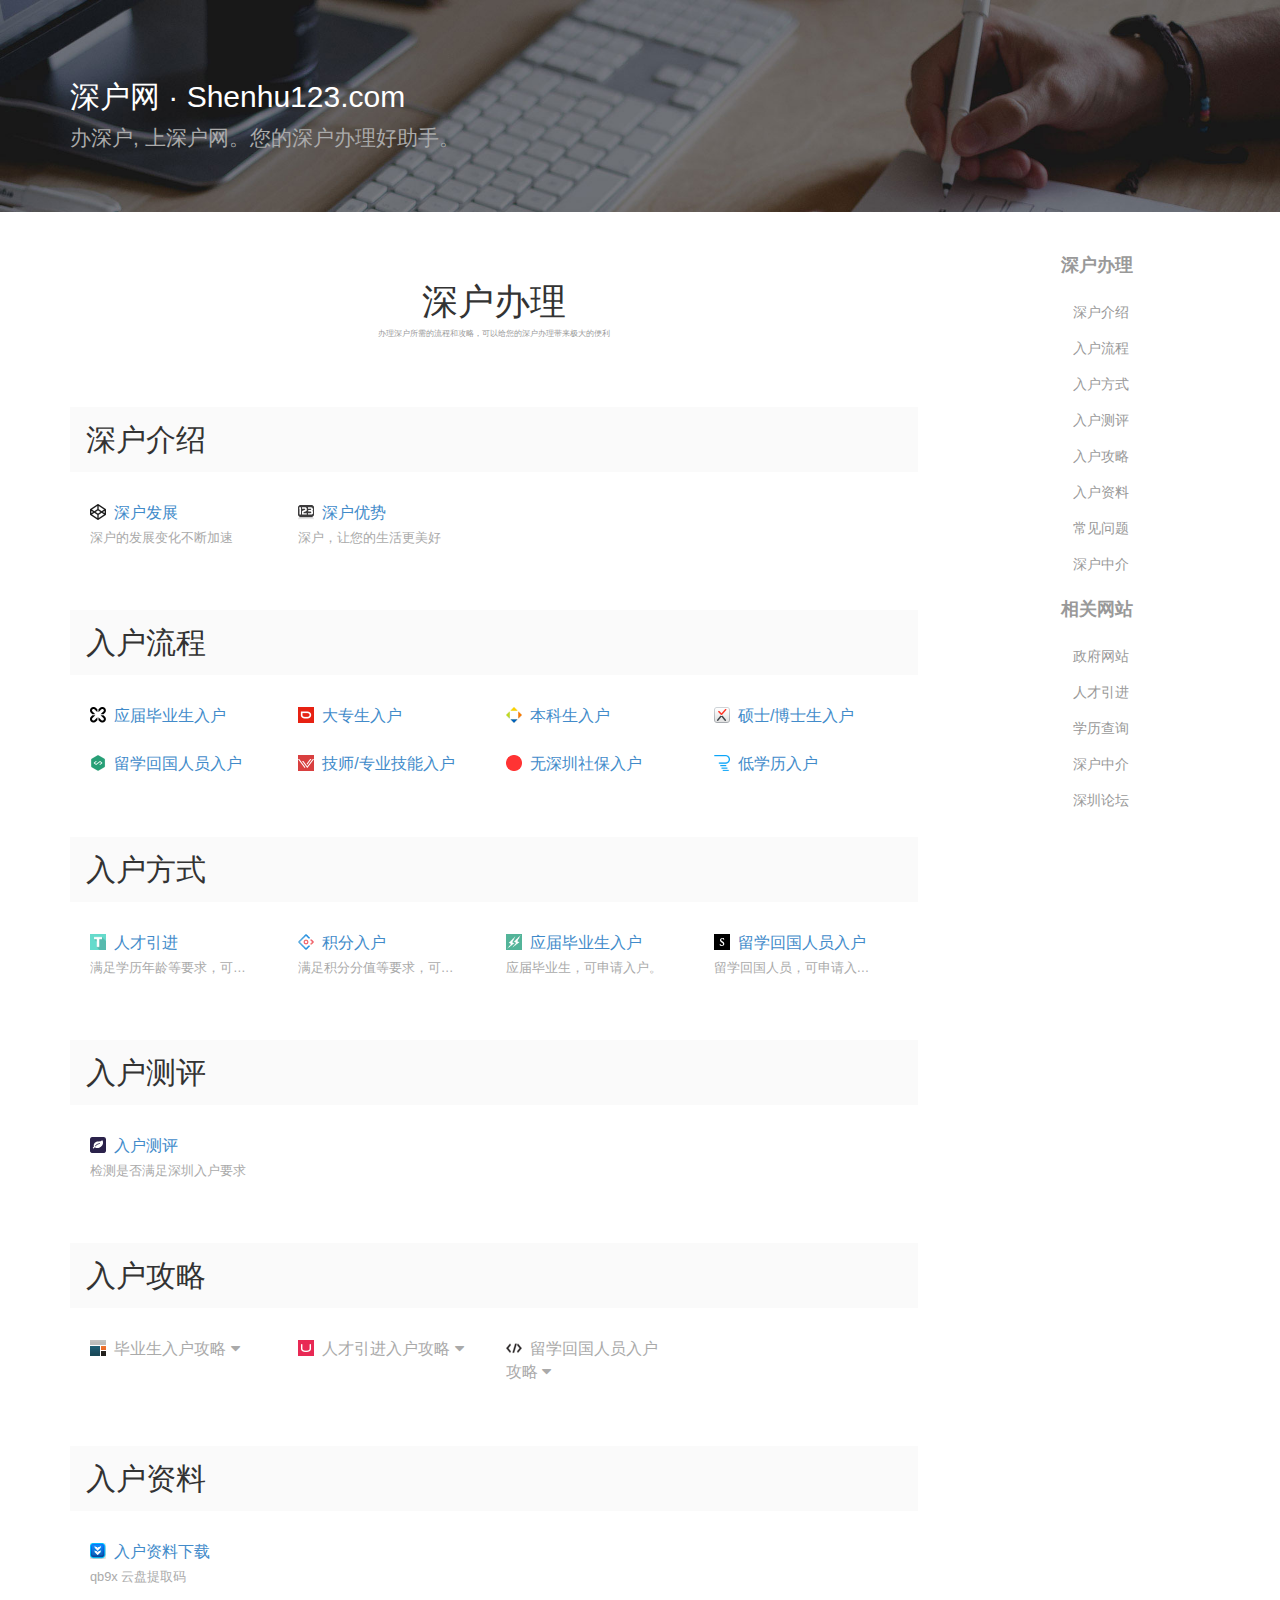
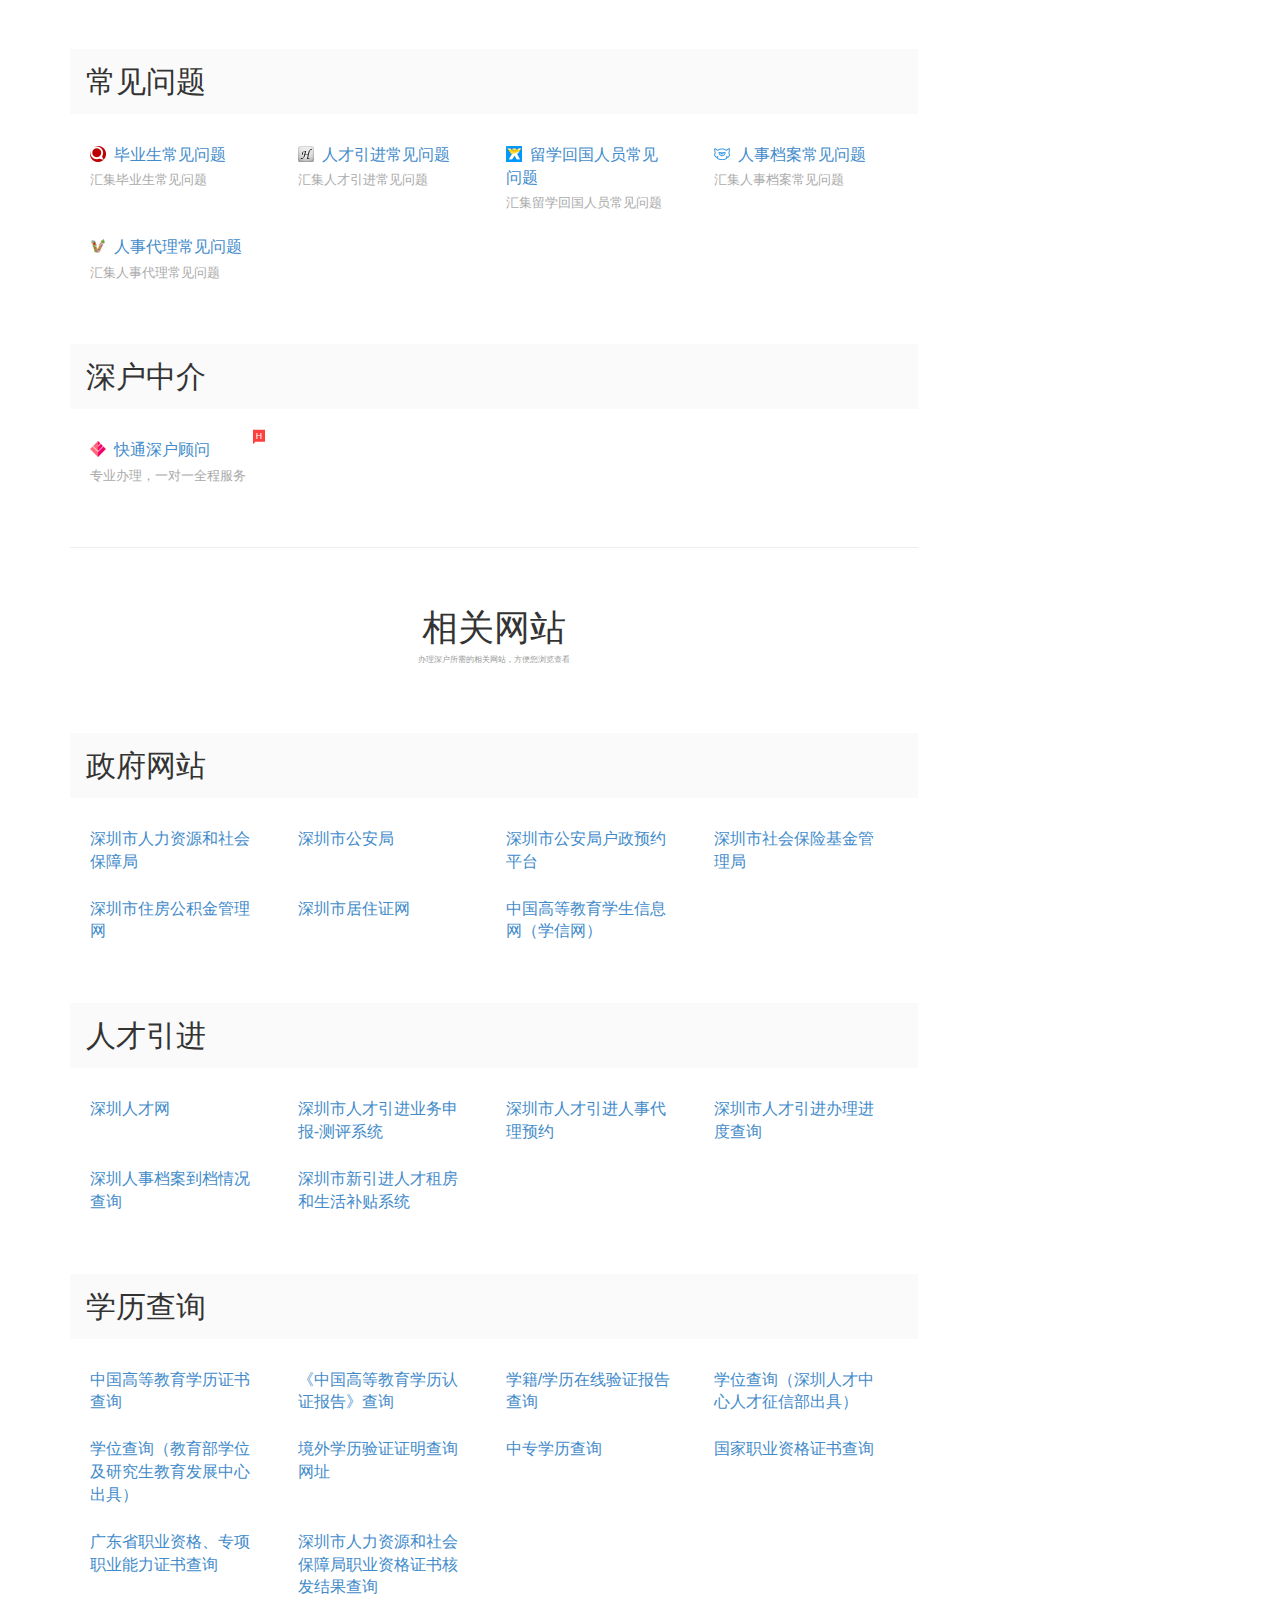
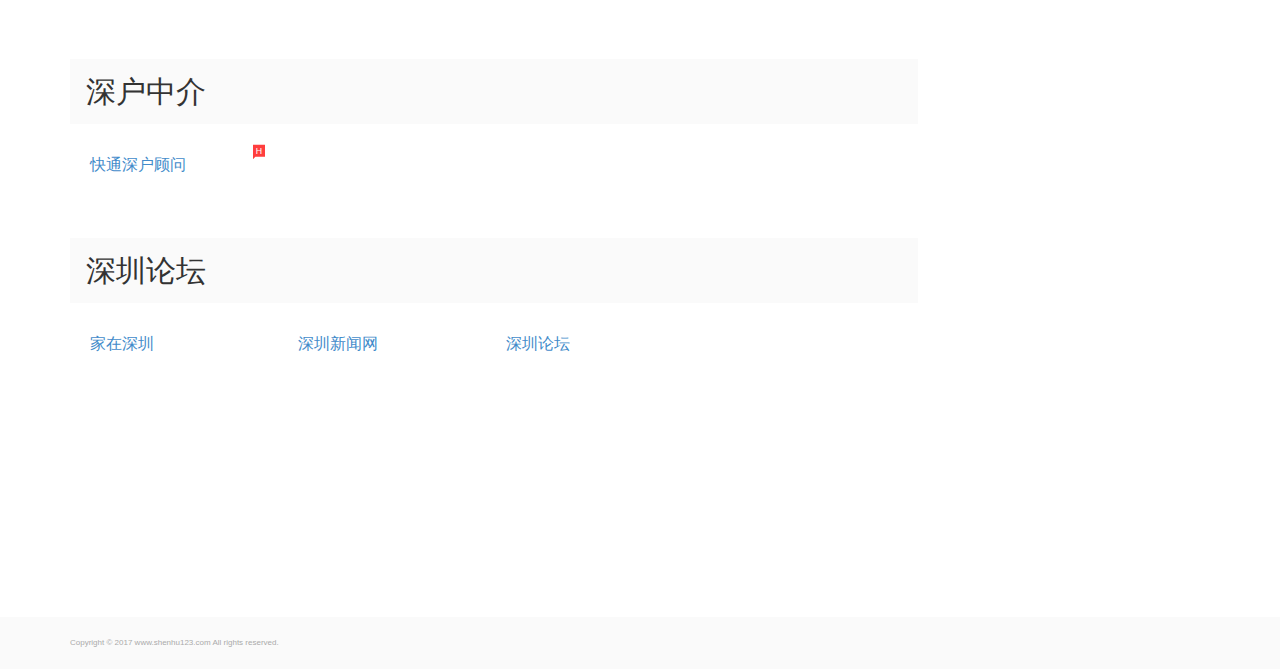
<file: index.htm>
<!DOCTYPE html>
<html>
<head>
    <meta charset="utf-8">
    <meta name="viewport" content="width=device-width, initial-scale=1">
    <meta http-equiv="X-UA-Compatible" content="IE=edge,chrome=1">
    <title>深户网 · Shenhu123.com</title>
    <meta name="description" content="深户网 · Shenhu123.com">
    <meta name="keywords" content="深户网 · Shenhu123.com">
    <link href="assets/bootstrap/css/bootstrap.min.css" rel="stylesheet">
    <link href="assets/styles.css" rel="stylesheet"/>
    <link rel="Shortcut Icon" href="/images/icon/favicon.ico">
    <!--[if lt IE 9]>
    <script src="assets/html5shiv.js"></script>
    <![endif]-->

</head>
<body data-spy="scroll" data-target=".bd-sidebar">

<div class="bd-pageheader">
    <div class="container">
        <h1>深户网 · Shenhu123.com</h1>
        <p class="lead">
            办深户, 上深户网。您的深户办理好助手。
        </p>
    </div>
</div>
<article class="container bd-main">
    <div class="row p-relative">
        <div class="col-md-9">
            <div class="bd-content">
                <h1 class="content-item-title" id="f1">
                    深户办理
                    <p>办理深户所需的流程和攻略，可以给您的深户办理带来极大的便利</p>
                </h1>
                <section class="content-item" id="f101">
                    <h1>深户介绍</h1>
                    <div class="content-list clearfix">
                        <a target="_blank" href="http://www.jianshu.com/p/ed06ecf4906d">
                            <img class="ico" src="images/icon/codepen.ico"/>
                            <span class="text">深户发展</span>
                            <div class="info">
                                深户的发展变化不断加速
                            </div>
                        </a>
                        <a target="_blank" href="http://www.jianshu.com/p/6f8de3f68e2d">
                            <img class="ico" src="images/icon/123rf.ico"/>
                            <span class="text">深户优势</span>
                            <div class="info">
                                深户，让您的生活更美好
                            </div>
                        </a>
                    </div>
                </section>
                <section class="content-item noInfo" id="f102">
                    <h1>入户流程</h1>
                    <div class="content-list clearfix">
                        <a target="_blank" href="http://www.jianshu.com/p/fa5e7d4596f4">
                            <img class="ico" src="images/icon/tencent-isux.ico.png"/>
                            <span class="text">应届毕业生入户</span>
                        </a>
                        <a target="_blank" href="http://www.jianshu.com/p/2d0bdf22b8ae">
                            <img class="ico" src="images/icon/tencent-cdc.ico"/>
                            <span class="text">大专生入户</span>
                        </a>
                        <a target="_blank" href="http://www.jianshu.com/p/2d0bdf22b8ae">
                            <img class="ico" src="images/icon/tencent-tgideas.ico"/>
                            <span class="text">本科生入户</span>
                        </a>
                        <a target="_blank" href="http://www.jianshu.com/p/2d0bdf22b8ae">
                            <img class="ico" src="images/icon/tencent-mxd.ico"/>
                            <span class="text">硕士/博士生入户</span>
                        </a>
                        <div class="clr"></div>
                        <a target="_blank" href="http://www.jianshu.com/p/b8880edcab54">
                            <img class="ico" src="images/icon/bootcdn.ico"/>
                            <span class="text">留学回国人员入户</span>
                        </a>
                        <a target="_blank" href="http://www.jianshu.com/p/2d0bdf22b8ae">
                            <img class="ico" src="images/icon/csswinner.ico.png"/>
                            <span class="text">技师/专业技能入户</span>
                        </a>
                        <a target="_blank" href="http://www.jianshu.com/p/508e1fa0412c">
                            <img class="ico" src="images/icon/siteinspire.png"/>
                            <span class="text">无深圳社保入户</span>
                        </a>
                        <a target="_blank" href="http://www.jianshu.com/p/b1f00bfa28a8">
                            <img class="ico" src="images/icon/reeoo.ico"/>
                            <span class="text">低学历入户</span>
                        </a>
                    </div>
                </section>
                <section class="content-item" id="f103">
                    <h1>入户方式</h1>
                    <div class="content-list clearfix">
                        <a target="_blank" href="http://www.jianshu.com/p/2d0bdf22b8ae">
                            <img class="ico" src="images/icon/templated.ico"/>
                            <span class="text">人才引进</span>
                            <div class="info">
                                满足学历年龄等要求，可申请入户。
                            </div>
                        </a>
                        <a target="_blank" href="http://www.jianshu.com/p/71dd54fba5b2">
                            <img class="ico" src="images/icon/antd.png"/>
                            <span class="text">积分入户</span>
                            <div class="info">
                                满足积分分值等要求，可申请入户。
                            </div>
                        </a>
                        <a target="_blank" href="http://www.jianshu.com/p/fa5e7d4596f4">
                            <img class="ico" src="images/icon/staticfile.png"/>
                            <span class="text">应届毕业生入户</span>
                            <div class="info">
                                应届毕业生，可申请入户。
                            </div>
                        </a>
                        <a target="_blank" href="http://www.jianshu.com/p/b8880edcab54">
                            <img class="ico" src="images/icon/straightline.ico.png"/>
                            <span class="text">留学回国人员入户</span>
                            <div class="info">
                                留学回国人员，可申请入户。
                            </div>
                        </a>
                    </div>
                </section>
                <section class="content-item" id="f104">
                    <h1>入户测评</h1>
                    <div class="content-list clearfix">
                        <a target="_blank" href="https://www.wjx.top/m/16684761.aspx">
                            <img class="ico" src="images/icon/htmleaf.ico"/>
                            <span class="text">入户测评</span>
                            <div class="info">
                                检测是否满足深圳入户要求
                            </div>
                        </a>
                    </div>
                </section>
                <section class="content-item" id="f105">
                    <h1>入户攻略</h1>
                    <div class="content-list clearfix">
                        <div class="has-popover">
                            <img class="ico" src="images/icon/muuuuu.ico.png"/>
                            毕业生入户攻略 <i class="fa fa-caret-down"></i>
                            <div class="popover">
                                <a target="_blank" href="https://www.zhihu.com/question/22270639/answer/196304541">应届生怎么入深户-知乎</a>
                                <a target="_blank" href="https://tieba.baidu.com/p/5187636813?see_lz=1">毕业两年内入深户 -
                                    贴吧</a>
                                <a target="_blank" href="https://zhuanlan.zhihu.com/p/23098649">超全毕业生入深户攻略-知乎</a>
                            </div>
                        </div>
                        <div class="has-popover">
                            <img class="ico" src="images/icon/360-uxc.ico"/>
                            人才引进入户攻略 <i class="fa fa-caret-down"></i>
                            <div class="popover">
                                <a target="_blank" href="http://bbs.szhome.com/510-510040-detail-175714379.html">记录2017深圳入户过程-论坛</a>
                                <a target="_blank" href="http://bbs.tianya.cn/post-free-5788969-1.shtml">深户办理过程分享-论坛</a>
                            </div>
                        </div>
                        <div class="has-popover">
                            <img class="ico" src="images/icon/strml.ico"/>
                            留学回国人员入户攻略 <i class="fa fa-caret-down"></i>
                            <div class="popover">
                                <a target="_blank"
                                   href="https://www.douban.com/note/565916130/?start=100">留学生深圳落户攻略-豆瓣</a>
                                <a target="_blank" href="https://www.zhihu.com/question/28563108/answer/135066129">留学回国人员入深户-知乎</a>
                            </div>
                        </div>
                    </div>
                </section>
                <section class="content-item" id="f106">
                    <h1>入户资料</h1>
                    <div class="content-list clearfix">
                        <a target="_blank" href="https://pan.baidu.com/s/1gfMVY6n">
                            <img class="ico" src="images/icon/daimg.ico"/>
                            <span class="text">入户资料下载</span>
                            <div class="info">
                                qb9x 云盘提取码
                            </div>
                        </a>
                    </div>
                </section>
                <section class="content-item" id="f107">
                    <h1>常见问题</h1>
                    <div class="content-list clearfix">
                        <a target="_blank" href="http://www.szhr.com.cn/hrmg/wtjd/ask_2.html">
                            <img class="ico" src="images/icon/jq22.ico"/>
                            <span class="text">毕业生常见问题</span>
                            <div class="info">
                                汇集毕业生常见问题
                            </div>
                        </a>
                        <a target="_blank" href="http://www.szhrss.gov.cn/zmhd/cjwt/rlzy/">
                            <img class="ico" src="images/icon/wallhaven.ico"/>
                            <span class="text">人才引进常见问题</span>
                            <div class="info">
                                汇集人才引进常见问题
                            </div>
                        </a>
                        <a target="_blank" href="http://www.szhr.com.cn/hrmg/wtjd/ask_3.html">
                            <img class="ico" src="images/icon/wix.ico"/>
                            <span class="text">留学回国人员常见问题</span>
                            <div class="info">
                                汇集留学回国人员常见问题
                            </div>
                        </a>
                        <a target="_blank" href="http://branch.szhr.com/prsc/index.php/faq/">
                            <img class="ico" src="images/icon/templatemonster.ico"/>
                            <span class="text">人事档案常见问题</span>
                            <div class="info">
                                汇集人事档案常见问题
                            </div>
                        </a>
                        <div class="clr"></div>
                        <a target="_blank" href="http://www.szhr.com.cn/hrmg/wtjd/ask_4.html">
                            <img class="ico" src="images/icon/vectorhq.ico"/>
                            <span class="text">人事代理常见问题</span>
                            <div class="info">
                                汇集人事代理常见问题
                            </div>
                        </a>
                    </div>
                </section>
                <section class="content-item" id="f108">
                    <h1>深户中介</h1>
                    <div class="content-list clearfix">
                        <a target="_blank" class="link-hot" href="http://www.ishenhu.com/">
                            <img class="ico" src="images/icon/changyou.ico"/>
                            <span class="text">快通深户顾问</span>
                            <div class="info">
                                专业办理，一对一全程服务
                            </div>
                        </a>
                    </div>
                </section>
                <hr/>
                <h1 class="content-item-title" id="f2">
                    相关网站
                    <p>办理深户所需的相关网站，方便您浏览查看</p>
                </h1>
                <section class="content-item noInfo" id="f201">
                    <h1>政府网站</h1>
                    <div class="content-list clearfix">
                        <a target="_blank" href="http://www.szhrss.gov.cn">深圳市人力资源和社会保障局</a>
                        <a target="_blank" href="http://www.szga.gov.cn">深圳市公安局</a>
                        <a target="_blank" href="http://hzyy.szga.gov.cn/index.shtml">深圳市公安局户政预约平台</a>
                        <a target="_blank" href="http://www.szsi.gov.cn">深圳市社会保险基金管理局</a>
                        <div class="clr"></div>
                        <a target="_blank" href="http://www.szzfgjj.com">深圳市住房公积金管理网</a>
                        <a target="_blank" href="https://szjzz.szga.gov.cn">深圳市居住证网</a>
                        <a target="_blank" href="http://www.chsi.com.cn">中国高等教育学生信息网（学信网）</a>
                    </div>
                </section>
                <section class="content-item noInfo" id="f202">
                    <h1>人才引进</h1>
                    <div class="content-list clearfix">
                        <a target="_blank" href="http://www.szhr.com.cn">深圳人才网</a>
                        <a target="_blank" href="https://sz12333.gov.cn/rcyj/">深圳市人才引进业务申报-测评系统</a>
                        <a target="_blank" href="http://aux.szhr.com/pasr/login-person.jsp">深圳市人才引进人事代理预约</a>
                        <a target="_blank" href="http://info.szhr.com:9001/public/agentProgQuery.jsp">深圳市人才引进办理进度查询</a>
                        <div class="clr"></div>
                        <a target="_blank" href="http://info.szhr.com:9001/public/docRcvQuery.jsp">深圳人事档案到档情况查询</a>
                        <a target="_blank" href="https://sz12333.gov.cn/szhr_pubtalent/talent_login.jsp">深圳市新引进人才租房和生活补贴系统</a>
                    </div>
                </section>
                <section class="content-item noInfo" id="f203">
                    <h1>学历查询</h1>
                    <div class="content-list clearfix">
                        <a target="_blank" href="http://www.chsi.com.cn/xlcx/lscx.jsp">中国高等教育学历证书查询</a>
                        <a target="_blank" href="http://www.chsi.com.cn/xlrz/report_gdjyxl.jsp">《中国高等教育学历认证报告》查询</a>
                        <a target="_blank" href="http://www.chsi.com.cn/xlcx/bgcx.jsp">学籍/学历在线验证报告查询</a>
                        <a target="_blank"
                           href="http://info.szhr.com:9001/cert/cert/cert-log-query.action;jsessionid=8D246035D916538A67BC6B9C6A33C922?ajax=true">学位查询（深圳人才中心人才征信部出具）</a>
                        <div class="clr"></div>
                        <a target="_blank"
                           href="http://www.chinadegrees.cn/cqva/gateway.htm1">学位查询（教育部学位及研究生教育发展中心出具）</a>
                        <a target="_blank" href="http://cscserzsearch.cscse.edu.cn/">境外学历验证证明查询网址</a>
                        <a target="_blank" href="http://www.gradjob.com.cn/defaults/bsdt/xlrz_bljgcx_jyt.jsp">中专学历查询</a>
                        <a target="_blank" href="http://zscx.nvq.net.cn/index.html">国家职业资格证书查询</a>
                        <div class="clr"></div>
                        <a target="_blank"
                           href="http://www.gdhrss.gov.cn/sofpro/gecs/zs/chaxun.jsp">广东省职业资格、专项职业能力证书查询</a>
                        <a target="_blank" href="https://sz12333.gov.cn/ostoss/certQueryPage.jsp">深圳市人力资源和社会保障局职业资格证书核发结果查询</a>
                    </div>
                </section>
                <section class="content-item noInfo" id="f204">
                    <h1>深户中介</h1>
                    <div class="content-list clearfix">
                        <a target="_blank" class="link-hot" href="http://www.ishenhu.com/">快通深户顾问</a>
                    </div>
                </section>
                <section class="content-item noInfo" id="f205">
                    <h1>深圳论坛</h1>
                    <div class="content-list clearfix">
                        <a target="_blank" href="http://szhome.com/">家在深圳</a>
                        <a target="_blank" href="http://sznews.com">深圳新闻网</a>
                        <a target="_blank" href="http://szbbs.cn">深圳论坛</a>
                    </div>
                </section>
            </div>
        </div>
        <div class="col-md-2 col-md-push-1 hidden-xs hidden-sm">
            <div class="bd-sidebar" data-spy="affix" data-offset-top="220">
                <ul class="nav">
                    <li>
                        <a class="h4" href="#f1">深户办理</a>
                        <ul class="nav">
                            <li><a href="#f101">深户介绍</a></li>
                            <li><a href="#f102">入户流程</a></li>
                            <li><a href="#f103">入户方式</a></li>
                            <li><a href="#f104">入户测评</a></li>
                            <li><a href="#f105">入户攻略</a></li>
                            <li><a href="#f106">入户资料</a></li>
                            <li><a href="#f107">常见问题</a></li>
                            <li><a href="#f108">深户中介</a></li>
                        </ul>
                    </li>
                    <li>
                        <a class="h4" href="#f2">相关网站</a>
                        <ul class="nav">
                            <li><a href="#f201">政府网站</a></li>
                            <li><a href="#f202">人才引进</a></li>
                            <li><a href="#f203">学历查询</a></li>
                            <li><a href="#f204">深户中介</a></li>
                            <li><a href="#f205">深圳论坛</a></li>
                        </ul>
                    </li>
                </ul>
            </div>
        </div>
    </div>
</article>
<footer class="bd-footer">
    <div class="container">
        Copyright © 2017 www.shenhu123.com All rights reserved.
        <script type="text/javascript">var cnzz_protocol = (("https:" == document.location.protocol) ? " https://" : " http://");
        document.write(unescape("%3Cspan id='cnzz_stat_icon_1267980092'%3E%3C/span%3E%3Cscript src='" + cnzz_protocol + "s13.cnzz.com/z_stat.php%3Fid%3D1267980092%26show%3Dpic' type='text/javascript'%3E%3C/script%3E"));</script>
    </div>
</footer>
<script src="assets/jquery-2.1.4.min.js"></script>
<script src="assets/bootstrap/js/bootstrap.min.js"></script>

</body>
</html>
</file>
<file: assets/styles.css>
@import url(font-awesome/css/font-awesome.min.css)/*tpa=http://nav.templatesy.com/assets/font-awesome/css/font-awesome.min.css*/;
body{ background-color:#fff; font-size:16px;}
.clr{ clear:both;}
.p-relative{ position:relative;}
.p-absolute{ position:absolute;}
.p-fixed{ position:fixed;}
.affix{ top:1rem; }


.bd-pageheader{ padding:2rem .9375rem; color:#aaa; position:relative; margin-bottom: 3rem;}
.bd-pageheader:before{ content: ""; position: absolute; left: 0; top: 0; right: 0; bottom: 0; background: url(../images/banner-1.jpg)/*tpa=http://nav.templatesy.com/images/banner-1.jpg*/; background-size:cover; z-index: -1; }
.bd-pageheader .container{ position:relative; z-index:2; }
.bd-pageheader h1{ color:#fff; font-size:2rem;}


.bd-main{ padding-bottom:20rem;}

.bd-sidebar{ overflow-y:auto; }
.bd-sidebar .nav a{ color: #999; padding:4px 16px;}
.bd-sidebar .nav a:hover{padding-left:14px; border-left:2px solid #563d7c; background:#fff; color: #563d7c; }
.bd-sidebar .nav a:focus{ background:#fff }
.bd-sidebar .nav>li{ margin-bottom:8px; }
.bd-sidebar .nav li.active>a{ padding-left:13px; border-left:3px solid #563d7c; color: #563d7c;}
.bd-sidebar .nav .h4{ font-weight: bold; }
.bd-sidebar .nav .nav li{ margin-top: 8px; }
.bd-sidebar .nav .nav a{ padding:4px 28px; font-size:14px;}
.bd-sidebar .nav .nav a:hover{ padding-left:27px; border-left:1px solid #563d7c; }
.bd-sidebar .nav .nav li.active>a{ padding-left:26px; border-left:2px solid #563d7c; background: #eee;}


.bd-content .content-item-title{ padding:4rem 0; margin:0; text-align:center;}
.bd-content .content-item-title p{ font-size:.8rem; margin:.8rem 0; color:#999;}
.bd-content .content-item{ margin-bottom:4rem;}
.bd-content .content-item h1{ font-size:3rem; margin-bottom:1rem;background:#fafafa; padding:16px;}
.bd-content .content-item h1 .tips{ font-size:.8rem; color:#999; margin-left:.5rem;}
.bd-content .content-list{ padding:8px;}
.bd-content .content-list hr{ border-color:#f3f3f3;}
.bd-content .content-list .has-popover,
.bd-content .content-list a{ display:inline-block; width:23%; margin:0 2% 0 0; float: left; padding:12px; min-height:72px; position: relative;}
.bd-content .content-list a.link-hot:before,
.bd-content .content-list a.link-new:before{ -webkit-transform:scale(0.73);  display: block; width: 40px; height:40px; line-height: 38px; text-align: center; font-size: 12px; color: #fff; position: absolute; right: -10px; top: -10px; }
.bd-content .content-list a.link-new:before{content:"N"; background: url(../images/new.svg)/*tpa=http://nav.templatesy.com/images/new.svg*/ no-repeat center; background-size: 100%;}
.bd-content .content-list a.link-hot:before{content:"H"; background: url(../images/hot.svg)/*tpa=http://nav.templatesy.com/images/hot.svg*/ no-repeat center; background-size: 100%;}
.bd-content .content-list img.ico{ vertical-align: middle; height:16px; width:16px; margin-right:4px; margin-top:-4px;}
.bd-content .content-list span.text{ vertical-align:middle; }
.bd-content .content-list i.icon{color:#e8e8e8;}
.bd-content .content-list .info{ color:#aaa; font-size:.8em; margin-top:4px;white-space:nowrap;overflow:hidden;text-overflow:ellipsis }
.bd-content .content-list a:hover{ text-decoration:none; background-color:#f7fdff; color:#d44950;}
.bd-content .content-list a:visited,
.bd-content .content-list a:focus,
.bd-content .content-list a:active{ text-decoration:none!important;}
.bd-content .content-item.noInfo .content-list a,
.bd-content .content-item.noInfo .has-popover{ min-height:48px;}
.bd-content .content-list .has-popover{ position:relative; color:#aaa}
.bd-content .content-list .has-popover .popover{ display:none;  position:absolute; bottom:100%; left:0; top:auto; height:auto; width:250px;}
.bd-content .content-list .has-popover .popover a{ display:block; float:none; width:100%;white-space:nowrap;overflow:hidden;text-overflow:ellipsis}
.bd-content .content-list .has-popover:hover{ background-color:#f7fdff; color:#d44950; }
.bd-content .content-list .has-popover:hover .popover{ display:block;}
.bd-content .content-list .has-popover:hover .fa-caret-down:before{ content:"\f0d9"}

.bd-footer{
	padding:2rem; background:#fafafa; color:#aaa; font-size:.8rem;
}
@media (min-width: 34em){
	.navbar-static-top .nav-item{ margin-right:2rem;}
	.bd-pageheader {
	    padding-top: 6rem;
	    padding-bottom: 4rem;
	    text-align: left;
	}
}
@media (min-width: 48em){
	.bd-pageheader h1 {
	    font-size: 3rem;
	}
}
</file>
